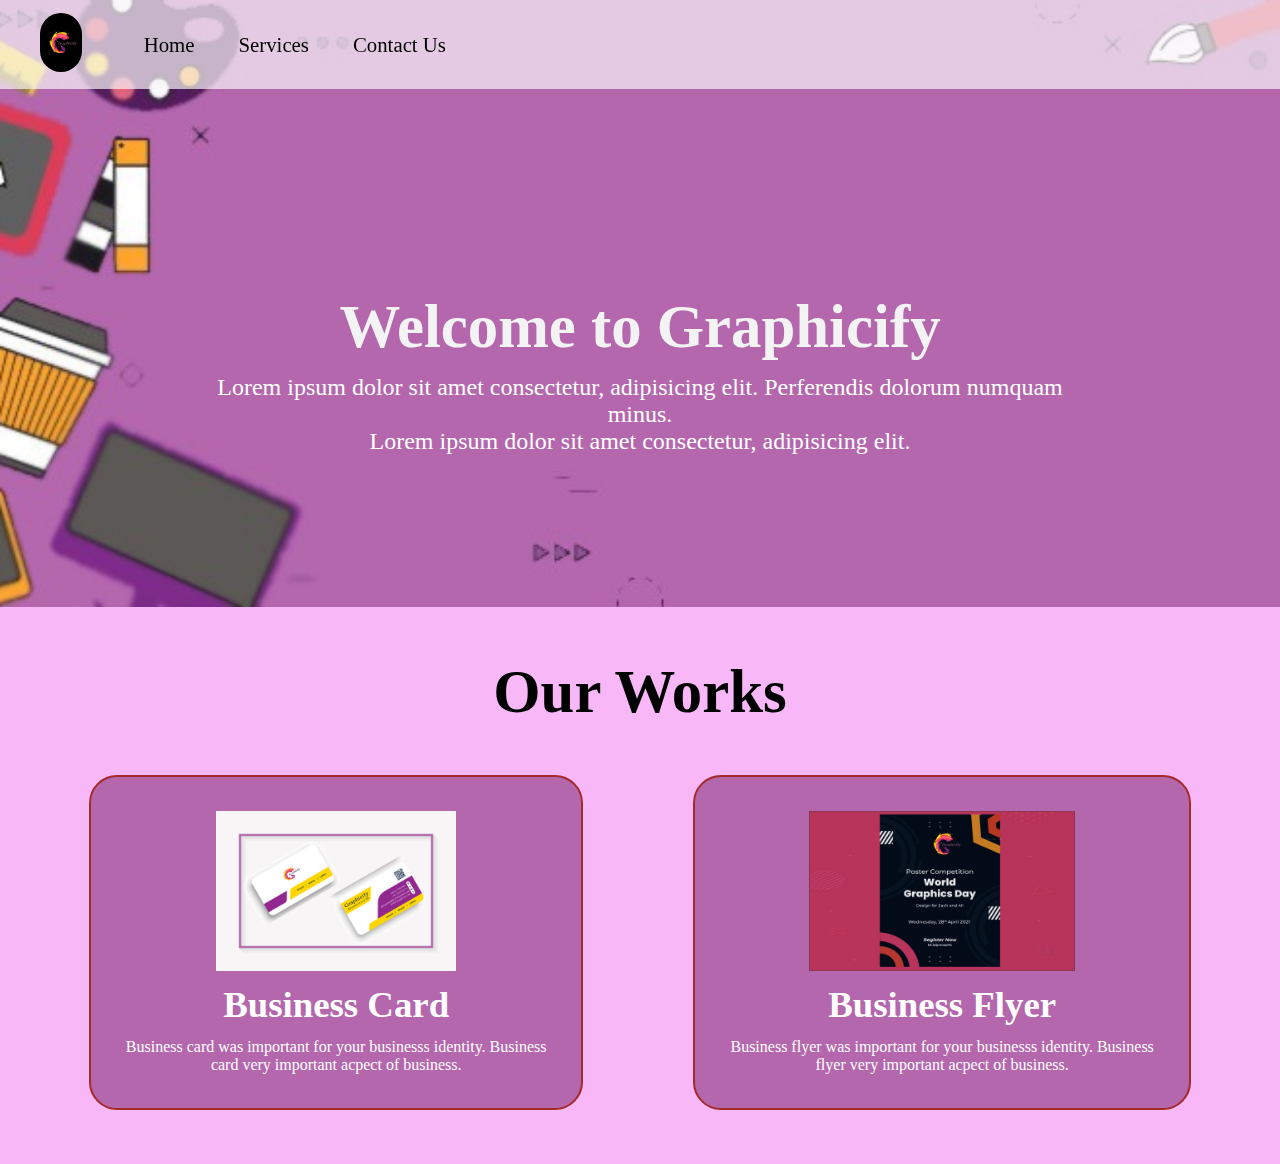
<file: index.html>
<!DOCTYPE html>
<html lang="en">

<head>
    <meta charset="UTF-8">
    <meta name="viewport" content="width=device-width, initial-scale=1.0">
    <meta http-equiv="X-UA-Compatible" content="ie=edge">
    <title>Best online graphic design services</title>
    <link rel="icon" type="image/x-icon" href="imgghp/logo.jpg">
    <link rel="stylesheet" href="/css gph/style.css">
    <link rel="stylesheet" media="screen and (max-width: 1170px)" href="/css gph/phone.css">
    
</head>

<body>
    <nav id="navbar">
        <div id="logo">
            <img src="/imgghp/logo.jpg" alt="MyOnlineMeal.com">
        </div>
        <ul>
            <li class="item"><a href="/index.html">Home</a></li>
            <li class="item"><a href="/services gph/sec.html" >Services</a></li>
            <!-- <li class="item"><a href="#client-section">Our Clients</a></li> -->
            <li class="item"><a href="/Graphicify/contact gph/cont.html">Contact Us</a></li>
        </ul>
    </nav>

    <section id="home">
        <h1 class="h-primary" >Welcome to Graphicify</h1>
        <p>Lorem ipsum dolor sit amet consectetur, adipisicing elit. Perferendis dolorum numquam minus. </p>
        <p>Lorem ipsum dolor sit amet consectetur, adipisicing elit. </p>
        <!-- <button class="btn">Order Now</button> -->
    </section>
    
    
    <section id="services-container">
        <h1 class="h-primary center">Our Works</h1>
        <div id="services">
            <div class="box">
                <img src="/imgghp/wor2.jpg" alt="">
                <h2 class="h-secondary center">Business Card</h2>
                <p class="center">Business card was important for your businesss identity.
                    Business card very important acpect of business.
                </p>
            </div>
            <div class="box">
                <img src="/imgghp/logo2.jpg" alt="">
                <h2 class="h-secondary center">Business Flyer</h2>
                <p class="center">Business flyer was important for your businesss identity.
                    Business flyer very important acpect of business.   </p>
            </div>
            <!-- <div class="box">
                <img src="img/3.png" alt="">
                <h2 class="h-secondary center">Food Ordering</h2>
                <p class="center">Lorem ipsum dolor sit, amet consectetur adipisicing elit. Quidem, culpa suscipit error
                    Lorem ipsum dolor sit amet consectetur adipisicing elit. Necessitatibus provident fugiat aliquam minima at explicabo. Earum eveniet quaerat, sunt molestias nesciunt quas! Quis.
                    sint delectus ab dolorum nam. Debitis facere, incidunt voluptates eos, mollitia voluptatem iste sunt
                    voluptas beatae facilis labore, omnis sint quae eum.</p>
            </div> -->
        </div>
    </section>
    <!-- <section id="client-section">
        <h1 class="h-primary center">Our Clients</h1>
        <div id="clients">
            <div class="client-item">
                <img src="img/logo1.png" alt="Our Client">
            </div>
            <div class="client-item">
                <img src="img/logo2.png" alt="Our Client">
            </div>
          
            <div class="client-item">
                <img src="img/logo4.png" alt="Our Client">
            </div>
            <div class="client-item">
                <img src="img/logo3.png" alt="Our Client">
            </div>
        </div>

    </section> -->

    <!-- <section id="contact-container">
        <h1 class="h-primary center">Contact Us</h1>
        <div id="contact">
            <div class="box">
                <img src="/img/logo.jpg" alt="">
                <h2 class="h-secondary center">On Fiverr</h2>
                <p>Lorem ipsum dolor sit amet consectetur, adipisicing elit. Consequuntur fugit temporibus quos soluta autem dolorem molestias aut! Esse commodi, quisquam saepe rerum eius eligendi ad! Esse, magni accusamus excepturi fugit doloremque soluta. Illum corporis ipsam at accusantium veritatis, ipsum natus? </p>
                <button class="btn"><a href="https://www.fiverr.com/webhutify/develop-responsive-websites-in-differnt-tools78" target="_blank">contact</a></button>
            </div>
            
        </div>
    </section>
    <footer>
        <div class="center">
            Copyright &copy; www.myOnlineMeal.com. All rights reserved!
        </div>
    </footer> -->
</body>

</html>
</file>
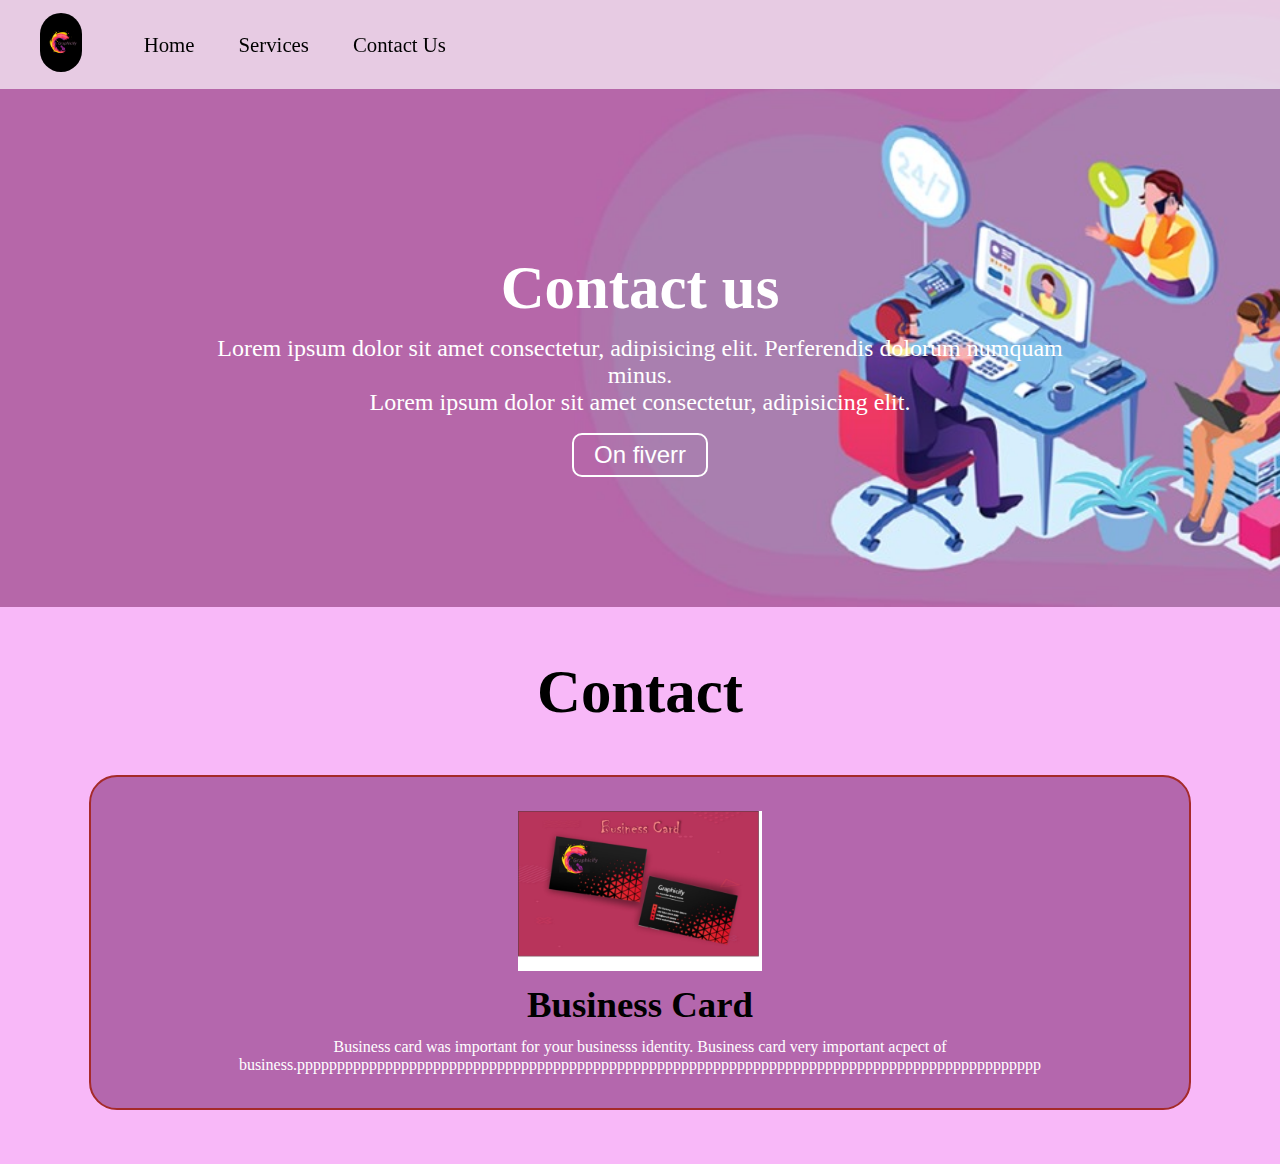
<file: contact gph/cont.html>
<!DOCTYPE html>
<html lang="en">
<head>
    <meta charset="UTF-8">
    <meta name="viewport" content="width=device-width, initial-scale=1.0">
    <link rel="stylesheet" href="../contact gph/cont css/cont.css">
    <link rel="stylesheet" media="screen and (max-width: 1170px)" href="../contact gph/cont css/resp.css">
    <title>Contact</title>
    <link rel="icon" type="image/x-icon" href="../contact gph/img1/logo.jpg">
</head>
<body>
    <nav id="navbar">
        <div id="logo">
            <img src="../contact gph/img1/logo.jpg" alt="Graphicify">
        </div>
        <ul>
            <li class="item"><a href="/index.html">Home</a></li>
            <li class="item"><a href="/services gph/sec.html">Services</a></li>
            <!-- <li class="item"><a href="#client-section">Our Clients</a></li> -->
            <li class="item"><a href="/contact gph/cont.html">Contact Us</a></li>
        </ul>
    </nav>

    <section id="contact">
        <h1 class="h-primary">Contact us</h1>
        <p>Lorem ipsum dolor sit amet consectetur, adipisicing elit. Perferendis dolorum numquam minus. </p>
        <p>Lorem ipsum dolor sit amet consectetur, adipisicing elit. </p>
        <button class="btn"><a href="https://www.fiverr.com/graphicify0/here-to-design-your-business-card10" target="_blank">On fiverr</a></button>
    </section>
    <section id="work-container">
        <h1 class="h-primary center">Contact</h1>
        <div id="work">
            <div class="box">
                <img src="/imgghp/logo1.jpg" alt="">
                <h2 class="h-secondary center">Business Card</h2>
                <p class="center">Business card was important for your businesss identity.
                    Business card very important acpect of business.ppppppppppppppppppppppppppppppppppppppppppppppppppppppppppppppppppppppppppppppppppppppppppppp
                </p>
            </div>
            <!-- <div class="box">
                <img src="/imgghp/logo2.jpg" alt="">
                <h2 class="h-secondary center">Business Flyer</h2>
                <p class="center">Business flyer was important for your businesss identity.
                    Business flyer very important acpect of business.   </p>
            </div> -->
</body>
</html>
</file>
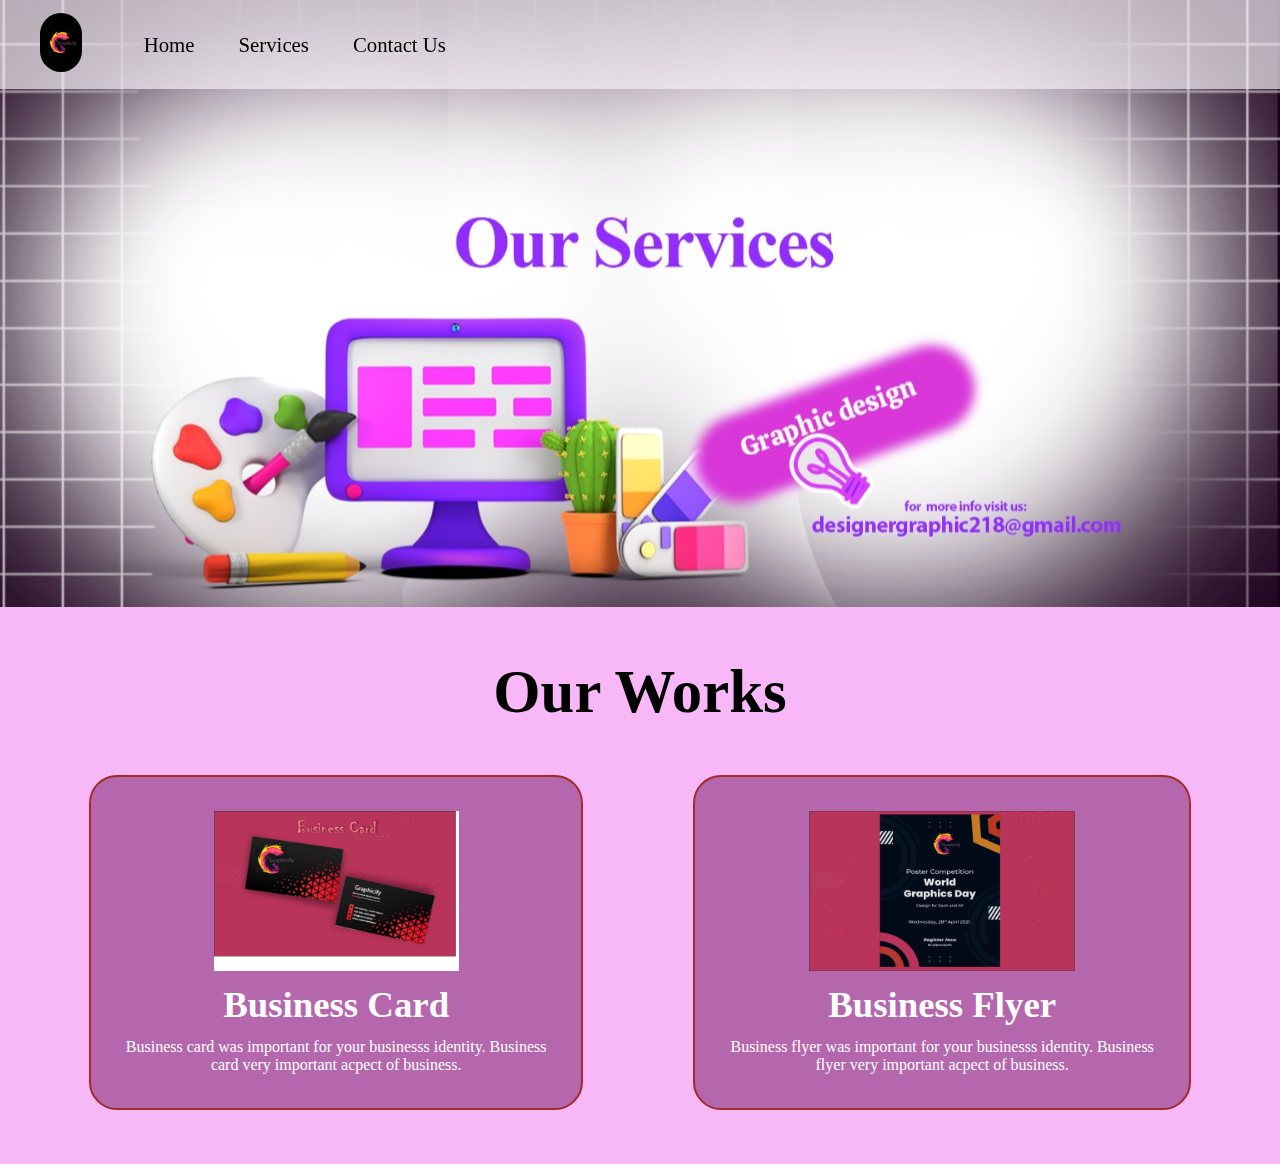
<file: services gph/sec.html>
<!DOCTYPE html>
<html lang="en">
<head>
    <meta charset="UTF-8">
    <meta name="viewport" content="width=device-width, initial-scale=1.0">
    <link rel="stylesheet" href="../services gph/sec/sec.css">
    <link rel="stylesheet" media="screen and (max-width: 1170px)" href="../services gph/sec/res.css">
    <title>Services</title>
    <link rel="icon" type="image/x-icon" href="../services gph/img/logo.jpg">
</head>
<body>
    <nav id="navbar">
        <div id="logo">
            <img src="../services gph/img/logo.jpg" alt="MyOnlineMeal.com">
        </div>
        <ul>
            <li class="item"><a href="../index.html">Home</a></li>
            <li class="item"><a href="../services gph/sec.html">Services</a></li>
            <!-- <li class="item"><a href="#client-section">Our Clients</a></li> -->
            <li class="item"><a href="../contact gph/cont.html">Contact Us</a></li>
        </ul>
    </nav>
    <section id="services">
        <!-- <h1 class="h-primary">Our services</h1> -->
       
        <!-- <button class="btn">Order Now</button> -->
    </section>
    <section id="work-container">
        <h1 class="h-primary center">Our Works</h1>
        <div id="work">
            <div class="box">
                <img src="/imgghp/logo1.jpg" alt="">
                <h2 class="h-secondary center">Business Card</h2>
                <p class="center">Business card was important for your businesss identity.
                    Business card very important acpect of business.
                </p>
            </div>
            <div class="box">
                <img src="/imgghp/logo2.jpg" alt="">
                <h2 class="h-secondary center">Business Flyer</h2>
                <p class="center">Business flyer was important for your businesss identity.
                    Business flyer very important acpect of business.   </p>
            </div>
</body>
</html>
</file>
<file: css gph/phone.css>
/* Navigation */
#navbar {
    flex-direction: column;
}

#navbar ul li a{
    font-size: 1rem;
    padding: 0px 7px;
    padding-bottom: 8px;
}
/* Home section */
#home{
    height: 370px; 
    padding: 3px 28px;
}

#home::before {
    height: 471px;}
    
#home p{
    font-size: 13px;
}

/* /Services section  */
#services{
    flex-direction: column;
}

#services .box { 
    padding: 14px;
    margin: 2px 0px; 
    margin-bottom: 20px;
}
/* Clients section */
/* #clients{
    flex-wrap: wrap;
}

#clients img{
    width: 66px;
    padding: 6px;
    height: auto;
} */

/* Contact us section */
/* #contact-box form{
    width:80%; */
/* 
#contact-box{
    flex-direction: column;
}

#contact-box .box { 
    padding: 14px;
    margin: 2px 0px; 
    margin-bottom: 20px;
} */
/* Footer */

/* Utility classes */
.h-primary{
    font-size:26px;
}
.btn{
    font-size: 13px;
    padding: 4px 8px;
}
</file>
<file: contact gph/cont css/resp.css>
/* Navigation */
#navbar {
    flex-direction: column;
}

#navbar ul li a{
    font-size: 1rem;
    padding: 0px 7px;
    padding-bottom: 8px;
}
/* Home section */
#contact{
    height: 370px; 
    padding: 3px 28px;
}

#contact::before {
    height: 471px;}
    
#contact p{
    font-size: 13px;
}
/* Utility classes */
.h-primary{
    font-size:26px;
}
.btn{
    font-size: 13px;
    padding: 4px 8px;
}
</file>
<file: services gph/sec/res.css>
/* Navigation */
#navbar {
    flex-direction: column;
}

#navbar ul li a{
    font-size: 1rem;
    padding: 0px 7px;
    padding-bottom: 8px;
}
/* Home section */
#services{
    height: 370px; 
    padding: 3px 28px;
}

#services::before {
    height: 471px;}
    
#services p{
    font-size: 13px;
}
#work{
    flex-direction: column;
}

#work .box { 
    padding: 14px;
    margin: 2px 0px; 
    margin-bottom: 20px;
}
/* Utility classes */
.h-primary{
    font-size:26px;
}
</file>
<file: css gph/style.css>
/* CSS Reset */
*{
    margin: 0;
    padding: 0;
}

html{
    scroll-behavior: smooth;
    background-color: rgba(247, 174, 247, 0.87);
}

/* CSS Variables */
:root{
    --navbar-height: 59px;
}

/* Navigation Bar */
#navbar{
    display: flex;
    align-items: center;
    position: sticky;
    top: 0px;
}

#navbar::before{
    content: "";
    background:rgb(248, 245, 248);
    position: absolute;
    top:0px;
    left:0px;
    height: 100%;
    width:100%;
    z-index: -1;
    opacity: 0.7;
}

/* Navigation Bar: Logo and Image */
#logo{
    margin: 10px 34px;
}

#logo img{
    height: 59px;
    margin: 3px 6px;
    border-radius:200px 200px ;
}


/* Navigation Bar: List Styling */

#navbar ul{
    display: flex;
    font-family: 'Baloo Bhai', cursive;
}

#navbar ul li{ 
    list-style: none;
    font-size: 1.3rem;
}

#navbar ul li a{
    color: black;
    display: block;
    padding: 3px 22px;
    border-radius: 20px;
    text-decoration: none;
}

#navbar ul li a:hover{
    color: white;
    background-color: transparent;
    
}

/* Home Section */
#home{
    display: flex;
    flex-direction: column;
    padding:3px 200px;
    height: 550px;
    justify-content: center;
    align-items: center;
}
#home::before {
    content: "";
    position: absolute;
    background: url('/imgghp/home.jpg') no-repeat center center/cover;
    height: 607px;
    top: 0px;
    left: 0px;
    width: 100%;
    z-index: -1;
    /* opacity: 0.89; */
}

#home h1{
    color:rgb(243, 243, 243);
    text-align: center;
    font-family: 'Bree Serif', serif;
}

#home p{
    color:white;
    text-align: center;
    font-size: 1.5rem;
    font-family: 'Bree Serif', serif;
}
 /* Services Section */
 #services{
    margin: 34px;
    display: flex;
}
#services .box{ 
    border: 2px solid brown;
    padding: 34px;
    margin: 2px 55px;
    border-radius: 28px;
    background: #b467ad;
    margin-bottom: 20px;
}

#services .box img{ 
   height: 160px;
   margin: auto;
   display: block;
}

#services .box p{
    font-family: 'Bree Serif', serif;
    color: white;

}
 

/* Clients Section */
/* #client-section{ 
    position: relative;
}

#client-section::before{
 content: "";
 position: absolute;
 background: url('../bg.jpg');
 width: 100%;
 height: 100%;
 z-index: -1;
 opacity: 0.3;
}

#clients{
    display: flex;
    justify-content: center;
    align-items: center;
}

.client-item{
    padding: 34px;
}

#clients img{
    height: 124px;
} */


/* Contact Section */
/* #contact{
    margin: 34px;
    display: flex;
}
#contact .box{ 
    border: 2px solid brown;
    padding: 34px;
    margin: 2px 55px;
    border-radius: 171px 10px;
    background: url('/img/contact.jpg') no-repeat center center/cover;
    margin-bottom: 20px;
}

#contact .box img{ 
   height: 160px;
   margin: auto;
   display: block;
   border-radius: 100px;
}

#contact .box p{
    font-family: 'Bree Serif', serif;

}
#contact .box .btn{
    padding: 6px 20px;
    border: 2px solid white;
    background-color: transparent;
    color: white;
    margin: 17px;
    font-size: 1.5rem;
    border-radius: 10px;
    cursor:pointer;
    list-style: none;
}
#contact .box .btn a{
    list-style: none;
    text-decoration: none;

    color: black;
}
#contact .box .btn a:hover{
    color: darkcyan;

}




footer{
    background: black;
    color: white;
    padding: 9px 20px;
} */

/* Utility Classes */
.h-primary{
    font-family: 'Bree Serif', serif;
    font-size: 3.8rem;
    padding: 12px;
    color: rgb(0, 0, 0);
}

.h-secondary{
    font-family: 'Bree Serif', serif;
    font-size: 2.3rem;
    padding: 12px;
    color: white;
}


.btn{
    padding: 6px 20px;
    border: 2px solid white;
    background-color: brown;
    color: white;
    margin: 17px;
    font-size: 1.5rem;
    border-radius: 10px;
    cursor:pointer;
}

.center{
    text-align: center;
}
</file>
<file: contact gph/cont css/cont.css>
/* CSS Reset */
*{
    margin: 0;
    padding: 0;
}

html{
    scroll-behavior: smooth;
    background-color: rgba(247, 174, 247, 0.87);
}

/* CSS Variables */
:root{
    --navbar-height: 59px;
}

/* Navigation Bar */
#navbar{
    display: flex;
    align-items: center;
    position: sticky;
    top: 0px;
}

#navbar::before{
    content: "";
    background:rgb(252, 247, 252) ;
    position: absolute;
    top:0px;
    left:0px;
    height: 100%;
    width:100%;
    z-index: -1;
    opacity: 0.7;
}

/* Navigation Bar: Logo and Image */
#logo{
    margin: 10px 34px;
}

#logo img{
    height: 59px;
    margin: 3px 6px;
    border-radius: 100px;

}


/* Navigation Bar: List Styling */

#navbar ul{
    display: flex;
    font-family: 'Baloo Bhai', cursive;
}

#navbar ul li{ 
    list-style: none;
    font-size: 1.3rem;
}

#navbar ul li a{
    color: black;
    display: block;
    padding: 3px 22px;
    border-radius: 20px;
    text-decoration: none;
}

#navbar ul li a:hover{
    color: white;
    background-color: transparent;
    
} 

/* contact Section */
#contact{
    display: flex;
    flex-direction: column;
    padding:3px 200px;
    height: 550px;
    justify-content: center;
    align-items: center;
}
#contact::before {
    content: "";
    position: absolute;
    background: url('/imgghp/cont1.jpg') no-repeat center center/cover;
    height: 607px;
    top: 0px;
    left: 0px;
    width: 100%;
    z-index: -1;
    /* opacity: 0.89; */
}

#contact h1{
    color:white;
    text-align: center;
    font-family: 'Bree Serif', serif;
}

#contact p{
    color:white;
    text-align: center;
    font-size: 1.5rem;
    font-family: 'Bree Serif', serif;
}
#contact .btn a{
    list-style: none;
    text-decoration: none;

    color: white;
}
#contact .btn a:hover{
    color: rgb(240, 30, 100);}
    /* work Section */
#work{
    margin: 34px;
    display: flex;
}
#work .box{ 
    border: 2px solid brown;
    padding: 34px;
    margin: 2px 55px;
    border-radius: 28px;
    background: #b467ad;
    margin-bottom: 20px;
}

#work .box img{ 
   height: 160px;
   margin: auto;
   display: block;
}

#work .box p{
    font-family: 'Bree Serif', serif;
    color: white;

}


/* Utility Classes */
.h-primary{
    font-family: 'Bree Serif', serif;
    font-size: 3.8rem;
    padding: 12px;
    color: black;
}

.h-secondary{
    font-family: 'Bree Serif', serif;
    font-size: 2.3rem;
    padding: 12px;
    color: black;
}


.btn{
    padding: 6px 20px;
    border: 2px solid white;
    background-color: transparent;
    color: white;
    margin: 17px;
    font-size: 1.5rem;
    border-radius: 10px;
    cursor:pointer;
    list-style: none;
}
.center{
    text-align: center;
}
</file>
<file: services gph/sec/sec.css>
/* * CSS Reset */ 
*{
    margin: 0;
    padding: 0;
}

html{
    scroll-behavior: smooth;
    background-color: rgba(247, 174, 247, 0.87);
}

/* CSS Variables */
:root{
    --navbar-height: 59px;
}

/* Navigation Bar */
#navbar{
    display: flex;
    align-items: center;
    position: sticky;
    top: 0px;
}

#navbar::before{
    content: "";
    background:rgb(243, 239, 243);
    position: absolute;
    top:0px;
    left:0px;
    height: 100%;
    width:100%;
    z-index: -1;
    opacity: 0.7;
}

/* Navigation Bar: Logo and Image */
#logo{
    margin: 10px 34px;
}

#logo img{
    height: 59px;
    margin: 3px 6px;
    border-radius: 100px;
}


/* Navigation Bar: List Styling */

#navbar ul{
    display: flex;
    font-family: 'Baloo Bhai', cursive;
}

#navbar ul li{ 
    list-style: none;
    font-size: 1.3rem;
}

#navbar ul li a{
    color: black;
    display: block;
    padding: 3px 22px;
    border-radius: 20px;
    text-decoration: none;
}

#navbar ul li a:hover{
    color: white;
    background-color: transparent;
    
}

/* services Section */
#services{
    display: flex;
    flex-direction: column;
    padding:3px 200px;
    height: 550px;
    justify-content: center;
    align-items: center;
}
#services::before {
    content: "";
    position: absolute;
    background: url('/imgghp/hm.jpg') no-repeat center center/cover;
    height: 607px;
    top: 0px;
    left: 0px;
    width: 100%;
    z-index: -1;
    /* opacity: 0.89; */
}

#services h1{
    color:black;
    text-align: center;
    font-family: 'Bree Serif', serif;
    font-size: 79px;
}

#services p{
    color:black;
    text-align: center;
    font-size: 1.5rem;
    font-family: 'Bree Serif', serif;
}
/* work Section */
#work{
    margin: 34px;
    display: flex;
}
#work .box{ 
    border: 2px solid brown;
    padding: 34px;
    margin: 2px 55px;
    border-radius: 28px;
    background: #b467ad;
    margin-bottom: 20px;
}

#work .box img{ 
   height: 160px;
   margin: auto;
   display: block;
}

#work .box p{
    font-family: 'Bree Serif', serif;
    color: white;

}

/* Utility Classes */
.h-primary{
    font-family: 'Bree Serif', serif;
    font-size: 3.8rem;
    padding: 12px;
    color: black;
}


.h-secondary{
    font-family: 'Bree Serif', serif;
    font-size: 2.3rem;
    padding: 12px;
    color: white;
}
.center{
    text-align: center;
}
</file>
